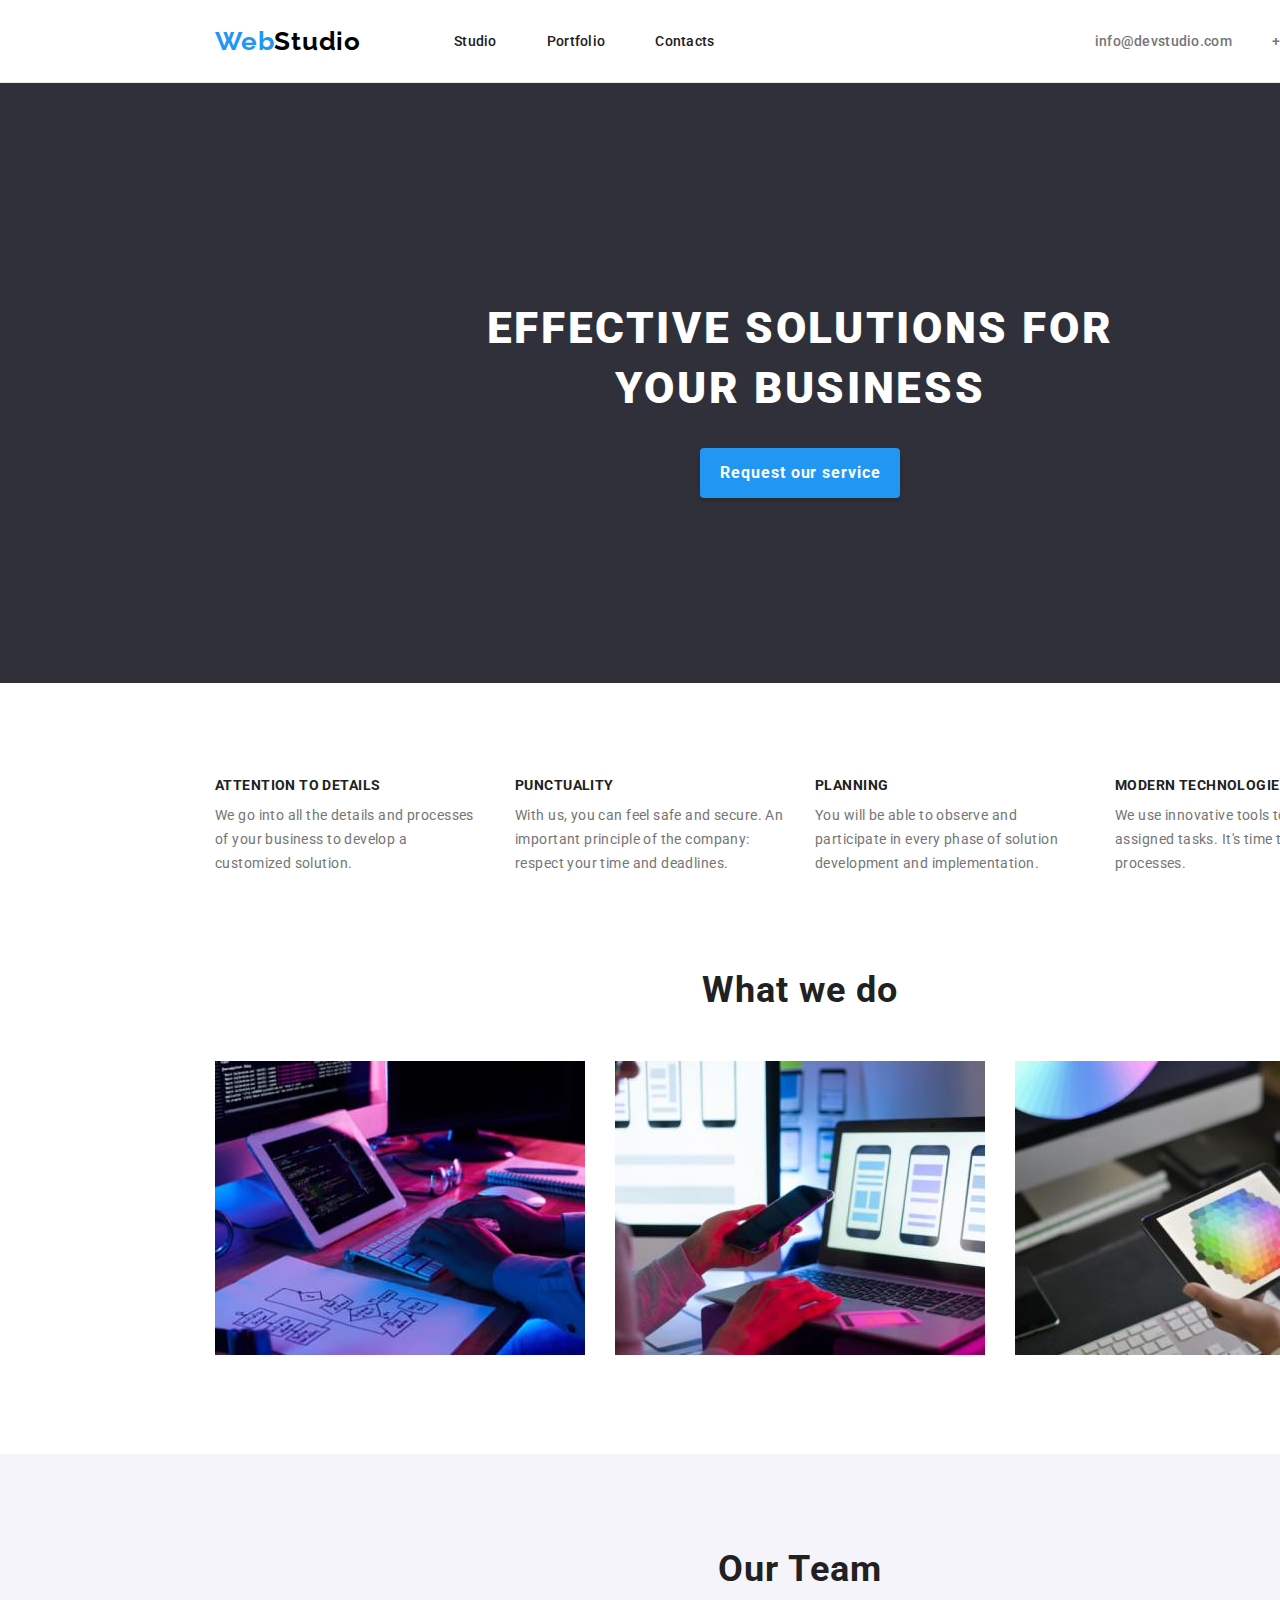
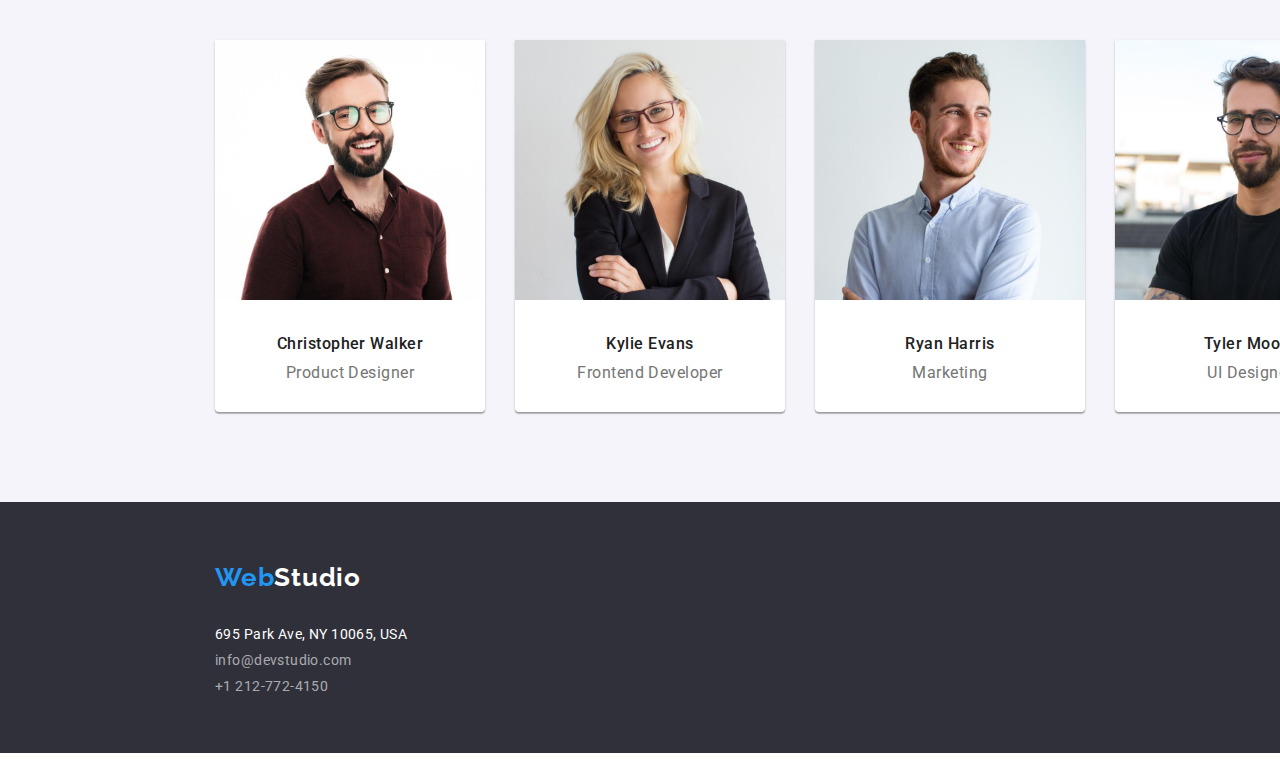
<file: index.html>
<!DOCTYPE html>
<html lang="en">
  <head>
    <meta charset="UTF-8" />
    <link
      rel="stylesheet"
      href="https://cdnjs.cloudflare.com/ajax/libs/modern-normalize/1.0.0/modern-normalize.min.css"
    />
    <link rel="stylesheet" href="./css/styles.css" />
    <link rel="preconnect" href="https://fonts.googleapis.com" />
    <link rel="preconnect" href="https://fonts.gstatic.com" crossorigin />
    <link
      href="https://fonts.googleapis.com/css2?family=Raleway:wght@700&family=Roboto:wght@400;500;700;900&display=swap"
      rel="stylesheet"
    />
    <title>WebStudio</title>
  </head>

  <body>
    <div class="container">
      <!--HeaderSection-->
      <header class="header-section">
        <nav class="header-navigation">
          <a class="logo logo-first-word" href="WebStudio"
            >Web<span class="logo-second-word">Studio</span></a
          >
          <ul class="header-navigation-item unstyled-list">
            <li><a class="link" href="index.html">Studio</a></li>
            <li><a class="link" href="portfolio.html">Portfolio</a></li>
            <li><a class="link" href="contacts.html">Contacts</a></li>
          </ul>
        </nav>
        <ul class="header-contact unstyled-list header-right-side">
          <li>
            <a class="link" href="mailto:info@devstudio.com"
              >info@devstudio.com</a
            >
          </li>
          <li><a class="link" href="tel:+12127724150">+1 212-772-4150</a></li>
        </ul>
      </header>
      <main>
        <!--MainSection-->
        <section class="main-section">
          <h1 class="main-section-title">
            EFFECTIVE SOLUTIONS FOR<br />YOUR BUSINESS
          </h1>
          <button class="request-button" type="button">
            Request our service
          </button>
        </section>
        <!--AboutSection-->
        <section class="about-section">
          <ul class="about-section-list unstyled-list">
            <li>
              <h2 class="about-title">ATTENTION TO DETAILS</h2>
              <p class="about-details">
                We go into all the details and processes of your business to
                develop a customized solution.
              </p>
            </li>
            <li>
              <h2 class="about-title">PUNCTUALITY</h2>
              <p class="about-details">
                With us, you can feel safe and secure. An important principle of
                the company: respect your time and deadlines.
              </p>
            </li>
            <li>
              <h2 class="about-title">PLANNING</h2>
              <p class="about-details">
                You will be able to observe and participate in every phase of
                solution development and implementation.
              </p>
            </li>
            <li>
              <h2 class="about-title">MODERN TECHNOLOGIES</h2>
              <p class="about-details">
                We use innovative tools to solve assigned tasks. It's time to
                simplify work processes.
              </p>
            </li>
          </ul>
        </section>
        <!--AboutWorkSection-->
        <section class="about-work-section">
          <h2 class="about-work-title">What we do</h2>
          <ul class="images-studio unstyled-list">
            <li>
              <img
                src="images/webstudio1.jpg"
                alt="web studio coding"
                width="370"
                height="294"
              />
            </li>
            <li>
              <img
                src="images/webstudio2.jpg"
                alt="web studio mobile app"
                width="370"
                height="294"
              />
            </li>
            <li>
              <img
                src="images/webstudio3.jpg"
                alt="web studio css"
                width="370"
                height="294"
              />
            </li>
          </ul>
        </section>
        <!--OurTeamSection-->
        <section class="our-team-section">
          <h2 class="our-team-title">Our Team</h2>
          <ul class="images-our-team unstyled-list">
            <li>
              <img
                src="images/christopherwalker.jpg"
                alt="Christopher Walker"
                width="270"
                height="260"
              />
              <h3 class="our-team">Christopher Walker</h3>
              <p class="our-team-job">Product Designer</p>
            </li>
            <li>
              <img
                src="images/kylieevans.jpg"
                alt="Kylie Evans"
                width="270"
                height="260"
              />
              <h3 class="our-team">Kylie Evans</h3>
              <p class="our-team-job">Frontend Developer</p>
            </li>
            <li>
              <img
                src="images/ryanharris.jpg"
                alt="Ryan Harris"
                width="270"
                height="260"
              />
              <h3 class="our-team">Ryan Harris</h3>
              <p class="our-team-job">Marketing</p>
            </li>
            <li>
              <img
                src="images/tylermoore.jpg"
                alt="Tyler Moore"
                width="270"
                height="260"
              />
              <h3 class="our-team">Tyler Moore</h3>
              <p class="our-team-job">UI Designer</p>
            </li>
          </ul>
        </section>
      </main>
      <!--FooterSection-->
      <footer class="footer-section">
        <a class="logo-first-word" href="WebStudio"
          >Web<span class="footer-logo-second-word">Studio</span></a
        >
        <address class="address">
          <ul class="unstyled-list">
            <li>
              <a class="link location" href="">695 Park Ave, NY 10065, USA</a>
            </li>
            <li>
              <a class="link contact" href="mailto:info@devstudio.com"
                >info@devstudio.com</a
              >
            </li>
            <li>
              <a class="link contact" href="tel:+12127724150"
                >+1 212-772-4150</a
              >
            </li>
          </ul>
        </address>
      </footer>
    </div>
  </body>
</html>
</file>
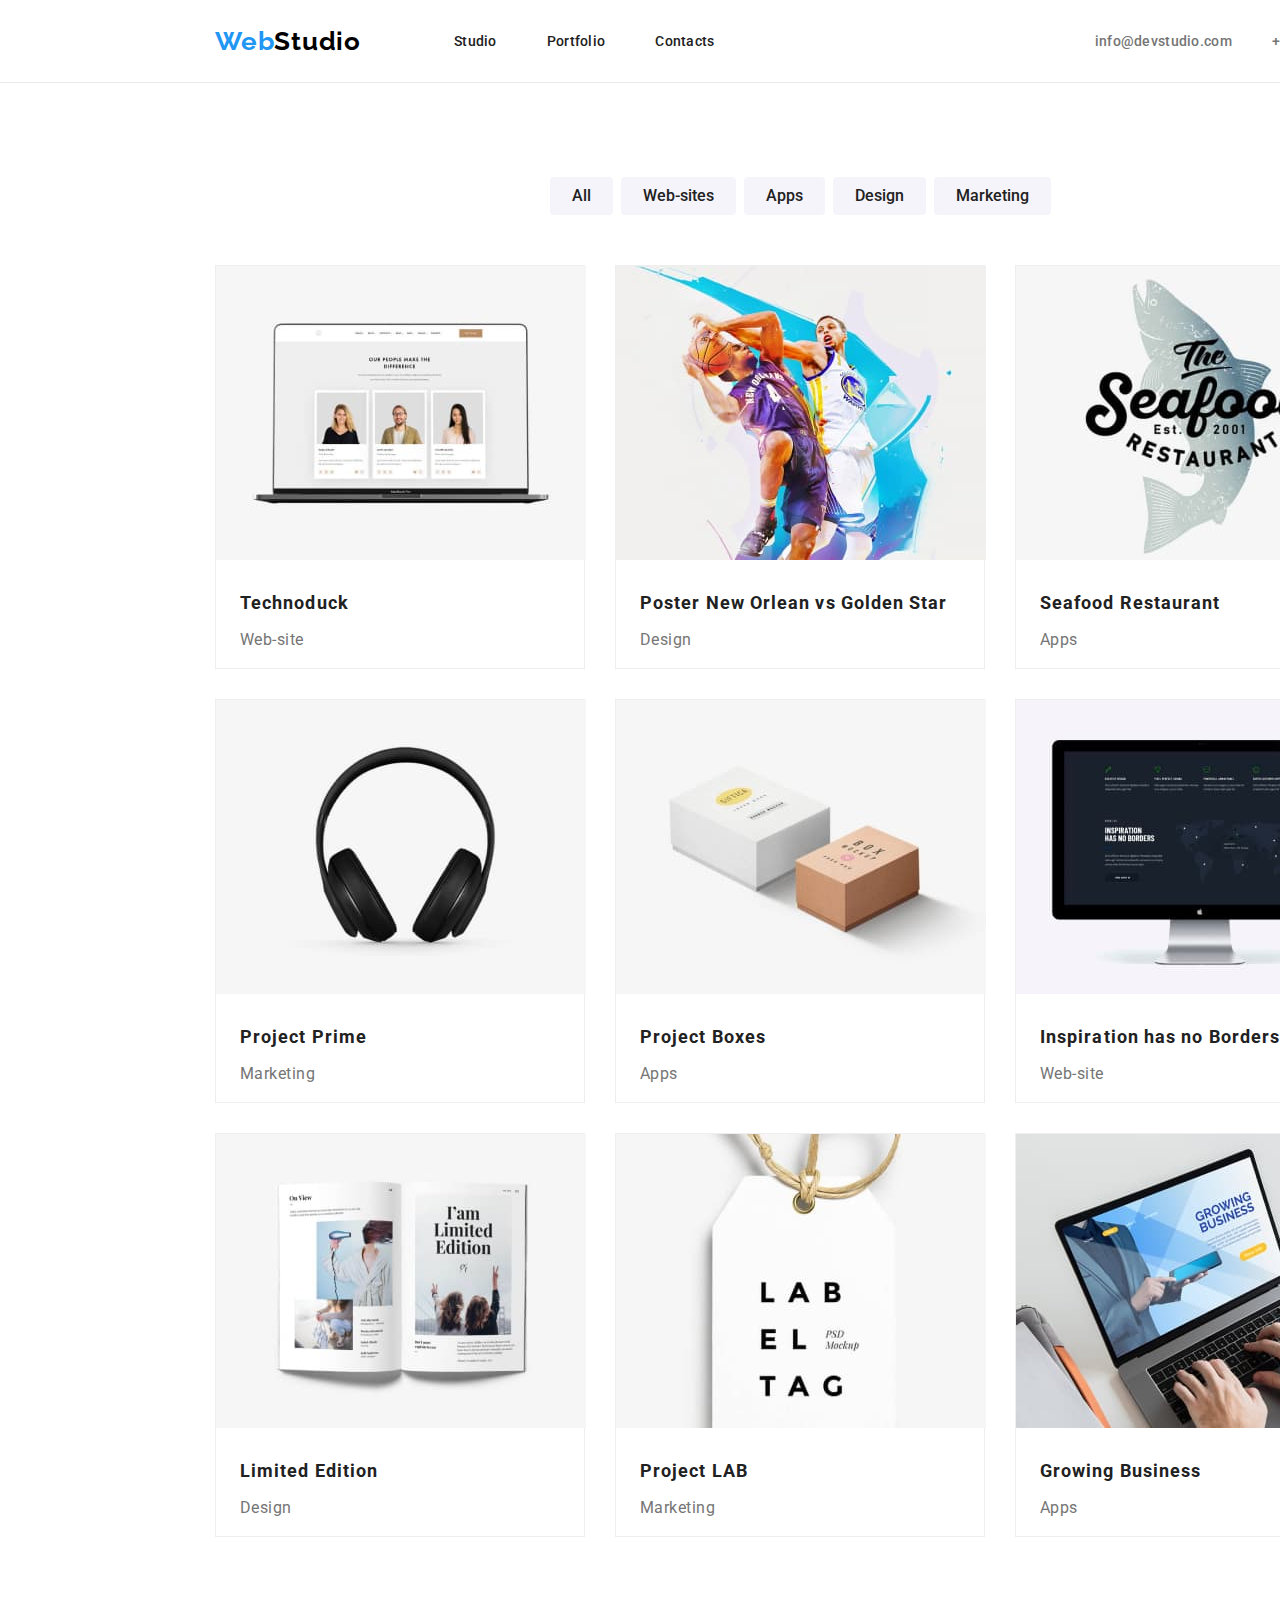
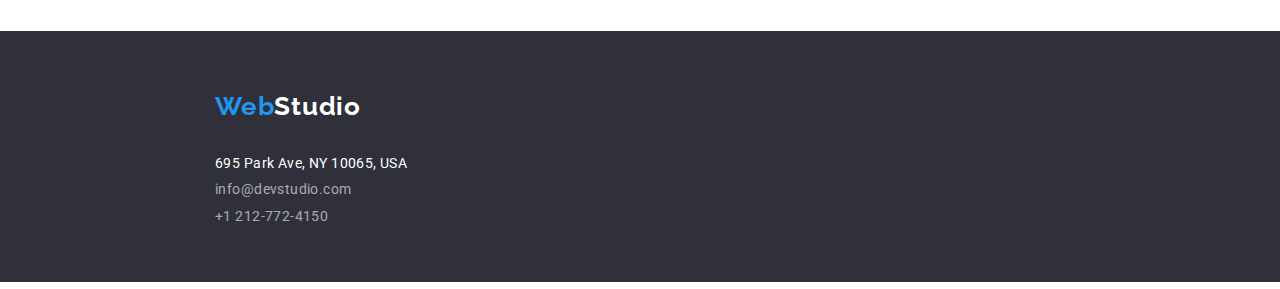
<file: portfolio.html>
<!DOCTYPE html>
<html lang="en">
  <head>
    <meta charset="UTF-8" />
    <link
      rel="stylesheet"
      href="https://cdnjs.cloudflare.com/ajax/libs/modern-normalize/1.0.0/modern-normalize.min.css"
    />
    <link rel="stylesheet" href="./css/styles.css" />
    <link rel="preconnect" href="https://fonts.googleapis.com" />
    <link rel="preconnect" href="https://fonts.gstatic.com" crossorigin />
    <link
      href="https://fonts.googleapis.com/css2?family=Raleway:wght@700&family=Roboto:wght@400;500;700;900&display=swap"
      rel="stylesheet"
    />
    <title>Portfolio</title>
  </head>
  <body>
    <div class="container">
      <!--HeaderSection-->
      <header class="header-section">
        <nav class="header-navigation">
          <a class="logo logo-first-word" href="WebStudio"
            >Web<span class="logo-second-word">Studio</span></a
          >
          <ul class="header-navigation-item unstyled-list">
            <li><a class="link" href="index.html">Studio</a></li>
            <li><a class="link" href="portfolio.html">Portfolio</a></li>
            <li><a class="link" href="contacts.html">Contacts</a></li>
          </ul>
        </nav>
        <ul class="header-contact unstyled-list header-right-side">
          <li>
            <a class="link" href="mailto:info@devstudio.com"
              >info@devstudio.com</a
            >
          </li>
          <li><a class="link" href="tel:+12127724150">+1 212-772-4150</a></li>
        </ul>
      </header>
      <main>
        <!--ButtonsSection-->
        <ul class="button-list unstyled-list">
          <li><button class="button-menu" type="button">All</button></li>
          <li><button class="button-menu" type="button">Web-sites</button></li>
          <li><button class="button-menu" type="button">Apps</button></li>
          <li><button class="button-menu" type="button">Design</button></li>
          <li><button class="button-menu" type="button">Marketing</button></li>
        </ul>
        <!--CardSection-->
        <section class="cards-section">
          <ul class="project-card unstyled-list">
            <li>
              <div class="card">
                <img
                  src="images/technoduck-web-site.jpg"
                  alt="technoduck-web-site"
                  width="370"
                  height="294"
                />
                <h2 class="project-name">Technoduck</h2>
                <p class="project-title">Web-site</p>
              </div>
            </li>
            <li>
              <div class="card">
                <img
                  src="images/poster-design.jpg"
                  alt="poster-design"
                  width="370"
                  height="294"
                />
                <h2 class="project-name">Poster New Orlean vs Golden Star</h2>
                <p class="project-title">Design</p>
              </div>
            </li>
            <li>
              <div class="card">
                <img
                  src="images/seafood-logo.jpg"
                  alt="seafood-logo"
                  width="370"
                  height="294"
                />
                <h2 class="project-name">Seafood Restaurant</h2>
                <p class="project-title">Apps</p>
              </div>
            </li>
            <li>
              <div class="card">
                <img
                  src="images/project-prime.jpg"
                  alt="project-prime"
                  width="370"
                  height="294"
                />
                <h2 class="project-name">Project Prime</h2>
                <p class="project-title">Marketing</p>
              </div>
            </li>
            <li>
              <div class="card">
                <img
                  src="images/project-boxes.jpg"
                  alt="project-boxes"
                  width="370"
                  height="294"
                />
                <h2 class="project-name">Project Boxes</h2>
                <p class="project-title">Apps</p>
              </div>
            </li>
            <li>
              <div class="card">
                <img
                  src="images/no-borders-web-site.jpg"
                  alt="inspiration-has-no-borders-web-site"
                  width="370"
                  height="294"
                />
                <h2 class="project-name">Inspiration has no Borders</h2>
                <p class="project-title">Web-site</p>
              </div>
            </li>
            <li>
              <div class="card">
                <img
                  src="images/limited-edition-design.jpg"
                  alt="limited-edition-design"
                  width="370"
                  height="294"
                />
                <h2 class="project-name">Limited Edition</h2>
                <p class="project-title">Design</p>
              </div>
            </li>
            <li>
              <div class="card">
                <img
                  src="images/project-lab.jpg"
                  alt="project-lab"
                  width="370"
                  height="294"
                />
                <h2 class="project-name">Project LAB</h2>
                <p class="project-title">Marketing</p>
              </div>
            </li>
            <li>
              <div class="card">
                <img
                  src="images/business-apps.jpg"
                  alt="growing-business-apps"
                  width="370"
                  height="294"
                />
                <h2 class="project-name">Growing Business</h2>
                <p class="project-title">Apps</p>
              </div>
            </li>
          </ul>
        </section>
      </main>
      <!--FooterSection-->
      <footer class="footer-section">
        <a class="logo-first-word" href="WebStudio"
          >Web<span class="footer-logo-second-word">Studio</span></a
        >
        <address class="address">
          <ul class="unstyled-list">
            <li>
              <a class="link location" href="">695 Park Ave, NY 10065, USA</a>
            </li>
            <li>
              <a class="link contact" href="mailto:info@devstudio.com"
                >info@devstudio.com</a
              >
            </li>
            <li>
              <a class="link contact" href="tel:+12127724150"
                >+1 212-772-4150</a
              >
            </li>
          </ul>
        </address>
      </footer>
    </div>
  </body>
</html>
</file>
<file: css/styles.css>
/*Variabels*/
:root {
  --main-color: #212121;
  --blue-color: #2196f3;
  --main-backgroud: #2f303a;
  --white-color: #ffffff;
  --main-grey-color: #757575;
  --light-grey-color: #f5f4fa;
}

/*Globals*/
body {
  font-family: "Roboto", sans-serif;
  letter-spacing: 0.03em;
}

* {
  margin-block-start: 0px;
  margin-block-end: 0px;
  margin-inline-start: 0px;
  margin-inline-end: 0px;
}

.unstyled-list {
  list-style: none;
  padding-left: 0;
}

.link:hover,
.link:focus,
.link:active {
  color: var(--blue-color);
}

.container {
  display: flex;
  flex-direction: column;
  margin: 0 auto;
  width: 1600px;
}

/*HeaderSection*/
.header-section {
  display: flex;
  align-items: center;
  justify-content: center;
  padding: 0 215px;
  border-bottom: 1px solid #ececec;
}

.header-navigation-item,
.header-contact,
.header-navigation,
.logo,
.about-section-list {
  display: flex;
}

.header-navigation-item {
  margin: 32px auto;
  gap: 50px;
}

.header-contact {
  gap: 40px;
  margin: 0 0 0 auto;
}

.header-navigation {
  align-items: center;
}

.logo-first-word,
.logo-second-word {
  font-family: "Raleway";
  font-weight: 700;
  font-size: 26px;
  line-height: 1.19;
  letter-spacing: 0.03em;
  text-decoration: none;
}

.logo-first-word {
  color: var(--blue-color);
}

.logo-second-word {
  color: #000000;
  margin-right: 93px;
}

header li a {
  font-weight: 500;
  font-size: 14px;
  line-height: 1.14;
  letter-spacing: 0.02em;
  color: var(--main-color);
  text-decoration: none;
}

.header-right-side li a {
  color: var(--main-grey-color);
}

/*MainSection*/
.main-section {
  background-color: var(--main-backgroud);
  height: 600px;
  text-align: center;
  padding-top: 215px;
}

.main-section-title {
  font-weight: 900;
  font-size: 44px;
  line-height: 60px;
  letter-spacing: 0.06em;
  text-transform: uppercase;
  color: var(--white-color);
  margin-bottom: 30px;
}

.request-button {
  font-weight: 700;
  font-size: 16px;
  line-height: 30px;
  letter-spacing: 0.06em;
  color: var(--white-color);
  background: var(--blue-color);
  box-shadow: 0px 4px 4px rgba(0, 0, 0, 0.15);
  border-radius: 4px;
  padding: 10px 19px 10px 20px;
  border: none;
}

/*AboutSection*/
.about-section {
  padding: 94px 215px;
}

.about-work-section {
  padding: 0 215px 94px;
}

.about-title {
  font-weight: 700;
  font-size: 14px;
  line-height: 16px;
  letter-spacing: 0.03em;
  text-transform: uppercase;
  color: var(--main-color);
  text-align: left;
  margin-bottom: 10px;
}

.about-details {
  font-size: 14px;
  line-height: 24px;
  letter-spacing: 0.03em;
  color: var(--main-grey-color);
  text-align: left;
  margin-right: 30px;
  width: 270px;
}

.about-work-title {
  font-weight: 700;
  font-size: 36px;
  line-height: 42px;
  text-align: center;
  letter-spacing: 0.03em;
  color: var(--main-color);
  padding-bottom: 50px;
}

/*OurTeamSection*/
.images-studio,
.images-our-team {
  display: flex;
  gap: 30px;
}

.images-our-team {
  padding: 0 215px;
}

.images-our-team li {
  background: var(--white-color);
  box-shadow: 0px 1px 3px rgba(0, 0, 0, 0.12), 0px 1px 1px rgba(0, 0, 0, 0.14),
    0px 2px 1px rgba(0, 0, 0, 0.2);
  border-radius: 0px 0px 4px 4px;
}

.our-team-section {
  background-color: var(--light-grey-color);
  height: 648px;
}

.our-team-title {
  font-weight: 700;
  font-size: 36px;
  line-height: 42px;
  text-align: center;
  letter-spacing: 0.03em;
  color: var(--main-color);
  padding-bottom: 50px;
}

.our-team {
  font-weight: 500;
  font-size: 16px;
  line-height: 19px;
  text-align: center;
  letter-spacing: 0.03em;
  color: var(--main-color);
  padding-bottom: 10px;
  padding-top: 30px;
}

.our-team-job {
  font-size: 16px;
  line-height: 19px;
  text-align: center;
  letter-spacing: 0.03em;
  color: var(--main-grey-color);
  padding-bottom: 30px;
}

.our-team-section {
  margin: auto;
  padding-top: 94px;
  padding-bottom: 94px;
}

/*PortfolioMenuButtons*/
.button-menu:hover,
.button-menu:focus,
.button-menu:active {
  background-color: var(--blue-color);
  color: var(--white-color);
  box-shadow: 0px 3px 1px rgba(0, 0, 0, 0.1), 0px 1px 2px rgba(0, 0, 0, 0.08),
    0px 2px 2px rgba(0, 0, 0, 0.12);
}

.button-menu {
  font-weight: 500;
  font-size: 16px;
  line-height: 1.62;
  text-align: center;
  color: var(--main-color);
  border: none;
  cursor: pointer;
  padding: 6px 22px;
  border-radius: 4px;
  background: var(--light-grey-color);
}

.button-list {
  display: flex;
  gap: 8px;
  padding-top: 94px;
  padding-bottom: 50px;
  justify-content: center;
}

/*PortfolioCards*/
.project-card {
  display: flex;
  gap: 30px;
  flex-wrap: wrap;
  padding: 0 215px 94px;
}

.card {
  width: 370px;
  height: 404px;
  background: #ffffff;
  border: 1px solid #eeeeee;
}

.project-card li img {
  width: 370px;
  height: 294px;
}

.project-name {
  font-weight: 700;
  font-size: 18px;
  line-height: 2;
  letter-spacing: 0.06em;
  color: var(--main-color);
  padding-left: 24px;
  padding-top: 20px;
}

.project-title {
  font-size: 16px;
  line-height: 30px;
  color: var(--main-grey-color);
  padding: 4px 24px 20px;
}

/*FooterSection*/
address {
  font-style: normal;
  font-size: 14px;
  line-height: 1.14;
  letter-spacing: 0.03em;
  padding-top: 28px;
  padding-bottom: 60px;
}

.contact {
  color: rgba(255, 255, 255, 0.6);
  text-decoration: none;
  line-height: 1.87;
}

.location {
  color: var(--white-color);
  text-decoration: none;
  line-height: 1.87;
}

footer {
  background-color: var(--main-backgroud);
  height: 251px;
  padding: 60px 215px;
}

.footer-logo-second-word {
  color: var(--white-color);
}
</file>
